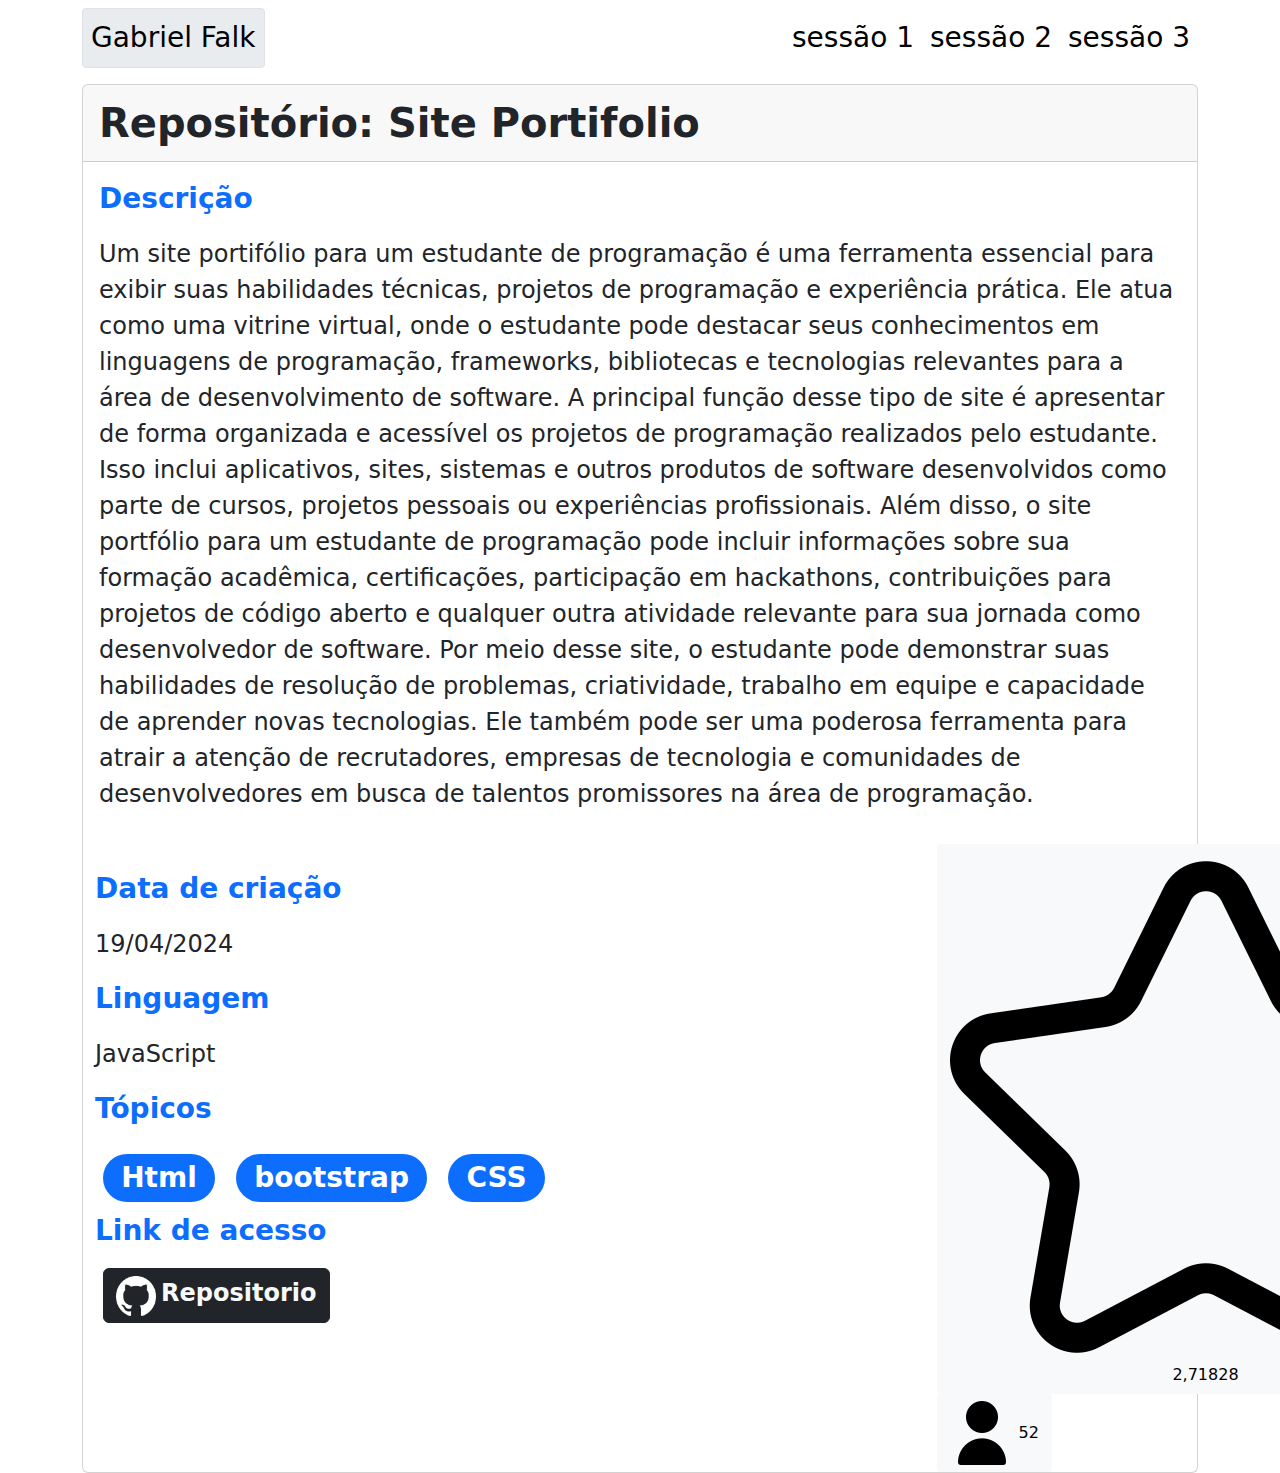
<file: repo.html>
<!DOCTYPE html>
<html lang="pt-br">
<head>
    <meta charset="UTF-8">
    <meta name="viewport" content="width=device-width, initial-scale=1.0">
    <title>Document</title>
    <link href="assets/style/style.css" rel="stylesheet">
    <link href="https://cdn.jsdelivr.net/npm/bootstrap@5.3.3/dist/css/bootstrap.min.css" rel="stylesheet" integrity="sha384-QWTKZyjpPEjISv5WaRU9OFeRpok6YctnYmDr5pNlyT2bRjXh0JMhjY6hW+ALEwIH" crossorigin="anonymous">

</head>
<body>
    <div class="container">
        <div class="row">
            <nav class="navbar navbar-expand-lg navbar-light  mb-2">
                <div class="container-fluid">
                    <a class="navbar-brand fs-3 border p-2 rounded-1 bg-body-secondary" href="index.html">Gabriel Falk</a>
                    <button class="navbar-toggler" type="button" data-bs-toggle="collapse" data-bs-target="#navbarNav"
                        aria-controls="navbarNav" aria-expanded="false" aria-label="Toggle navigation">
                        <span class="navbar-toggler-icon"></span>
                    </button>
                    <div class="collapse navbar-collapse ms-auto" id="navbarNav">
                        <ul class="navbar-nav ms-auto">
                            <li class="nav-item">
                                <a class="nav-link active fs-3" href="#sessão1">sessão 1</a>
                            </li>
                            <li class="nav-item">
                                <a class="nav-link active fs-3" href="#repositorios">sessão 2</a>
                            </li>
                            <li class="nav-item">
                                <a class="nav-link active fs-3" href="#colegas">sessão 3</a>
                            </li>
                        </ul>
                    </div>
                </div>
            </nav>
        </div>
    </div>
    <div class="container">
            <div class="row">
                <div class="col-12">
                
                    <div class="card ">
                    <div class="card-header fw-bold fs-1">Repositório: Site Portifolio</div>
                    <div class="card-body">
                    
                    <p class="fw-bold text-primary fs-3">Descrição</p>
                    <p class="fs-4" id="Descrição">Um site portifólio para um estudante de programação é uma ferramenta essencial para exibir suas habilidades técnicas, projetos de programação e experiência prática. Ele atua como uma vitrine virtual, onde o estudante pode destacar seus conhecimentos em linguagens de programação, frameworks, bibliotecas e tecnologias relevantes para a área de desenvolvimento de software.

                        A principal função desse tipo de site é apresentar de forma organizada e acessível os projetos de programação realizados pelo estudante. Isso inclui aplicativos, sites, sistemas e outros produtos de software desenvolvidos como parte de cursos, projetos pessoais ou experiências profissionais.
                        
                        Além disso, o site portfólio para um estudante de programação pode incluir informações sobre sua formação acadêmica, certificações, participação em hackathons, contribuições para projetos de código aberto e qualquer outra atividade relevante para sua jornada como desenvolvedor de software.
                        
                        Por meio desse site, o estudante pode demonstrar suas habilidades de resolução de problemas, criatividade, trabalho em equipe e capacidade de aprender novas tecnologias. Ele também pode ser uma poderosa ferramenta para atrair a atenção de recrutadores, empresas de tecnologia e comunidades de desenvolvedores em busca de talentos promissores na área de programação.</p>
                    </div>
                    
                    <div class="row">
                    
                    <div class="col-9 p-4">
                    <p class="fw-bold text-primary fs-3">Data de criação</p>
                    <p class="fs-4">19/04/2024</p>
                    <p class="fw-bold text-primary fs-3">Linguagem</p>
                    <p class="fs-4">JavaScript</p>
                    
                    <p class="fw-bold text-primary fs-3">Tópicos</p>
                    <span class="badge rounded-pill bg-primary fs-3 m-2">Html</span>
                    <span class="badge rounded-pill bg-primary fs-3 m-2">bootstrap</span>
                    <span class="badge rounded-pill bg-primary fs-3 m-2">CSS</span>

                    <p class="fw-bold text-primary fs-3">Link de acesso</p>
                    <button type="button" class="btn btn-dark p-10 m-2 d-block">
                    <img class="icon" src="assets/img/github.png" style="height: 40px;">
                    
                    <a href="https://github.com/falkones04/Site-Portifolio" class="text-light text-decoration-none fs-4 fw-bold ">Repositorio</a></button>
                </div>
                <div class="col-sm-12 col-md-3 align-self-start mt-0">
                    <button type="button" class="btn btn-light rounded-1"><img src="assets/img/iconstar.png" id="btnicons" ><a> 2,71828</a></button>
                    <button type="button" class="btn btn-light rounded-1"><img src="assets/img/iconview.png" id="btnicons"><a> 52</a></button>
                       
                </div>
                </div> 
                </div>
                </div> 
                </div>  
            </div>
        </div>
    </div>
    <script src="https://cdn.jsdelivr.net/npm/bootstrap@5.0.2/dist/js/bootstrap.bundle.min.js" integrity="sha384-MrcW6ZMFYlzcLA8Nl+NtUVF0sA7MsXsP1UyJoMp4YLEuNSfAP+JcXn/tWtIaxVXM" crossorigin="anonymous"></script>
</body>
</html>
</file>
<file: assets/style/style.css>
.icon {
    width: 40px;
    height: 40px;
}

.mini-icon {
    width: 20px;
    height: 15px;
    box-sizing: content-box;
}

#nome-todo {
    font-size: 20px;
    color: rgb(76, 121, 255);
}

.carousel-inner>.carousel-item>img {
    width: 700px;
    height: 400px;
}

hr {
    margin: 20px 0;
}
#fperfil{
    width: 350px;
    height: 400px;
    
}
.imgcolegas{ 
    width: 100%;;
}

@media screen {
    
}
</file>
